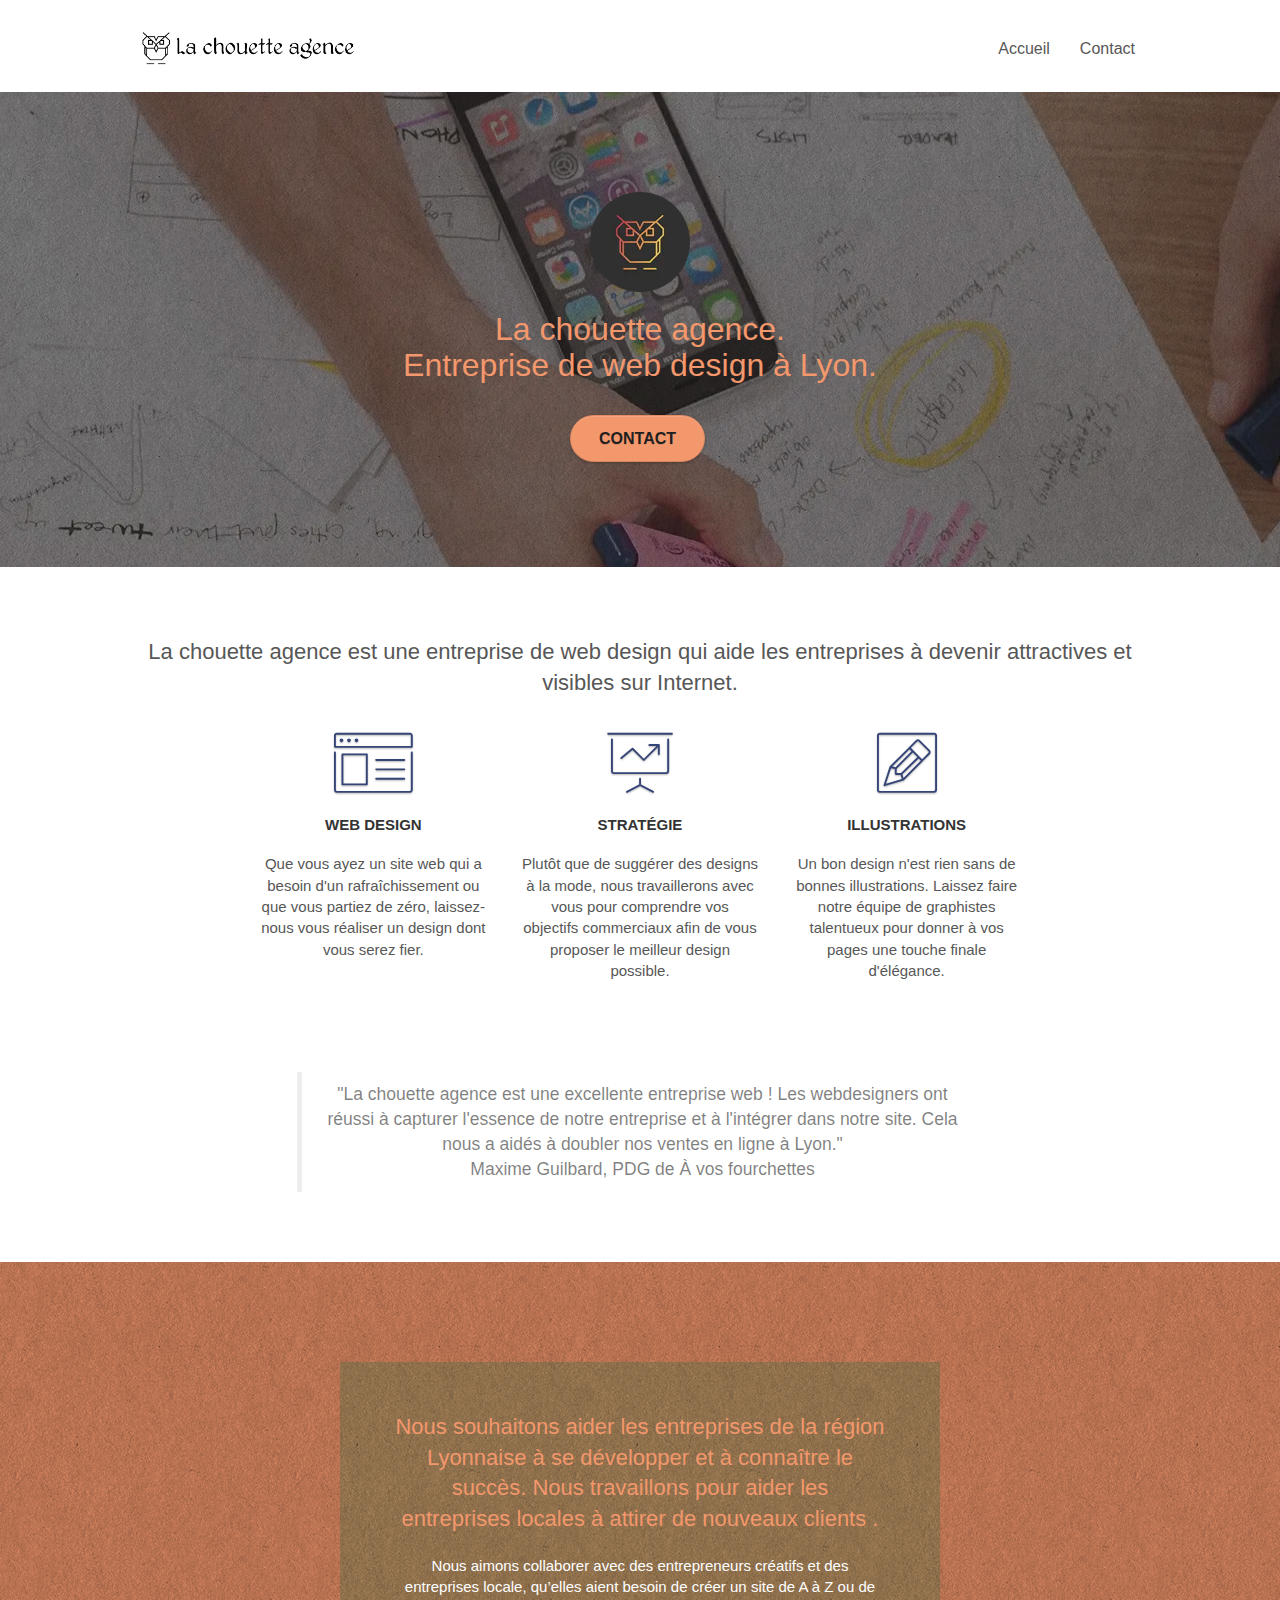
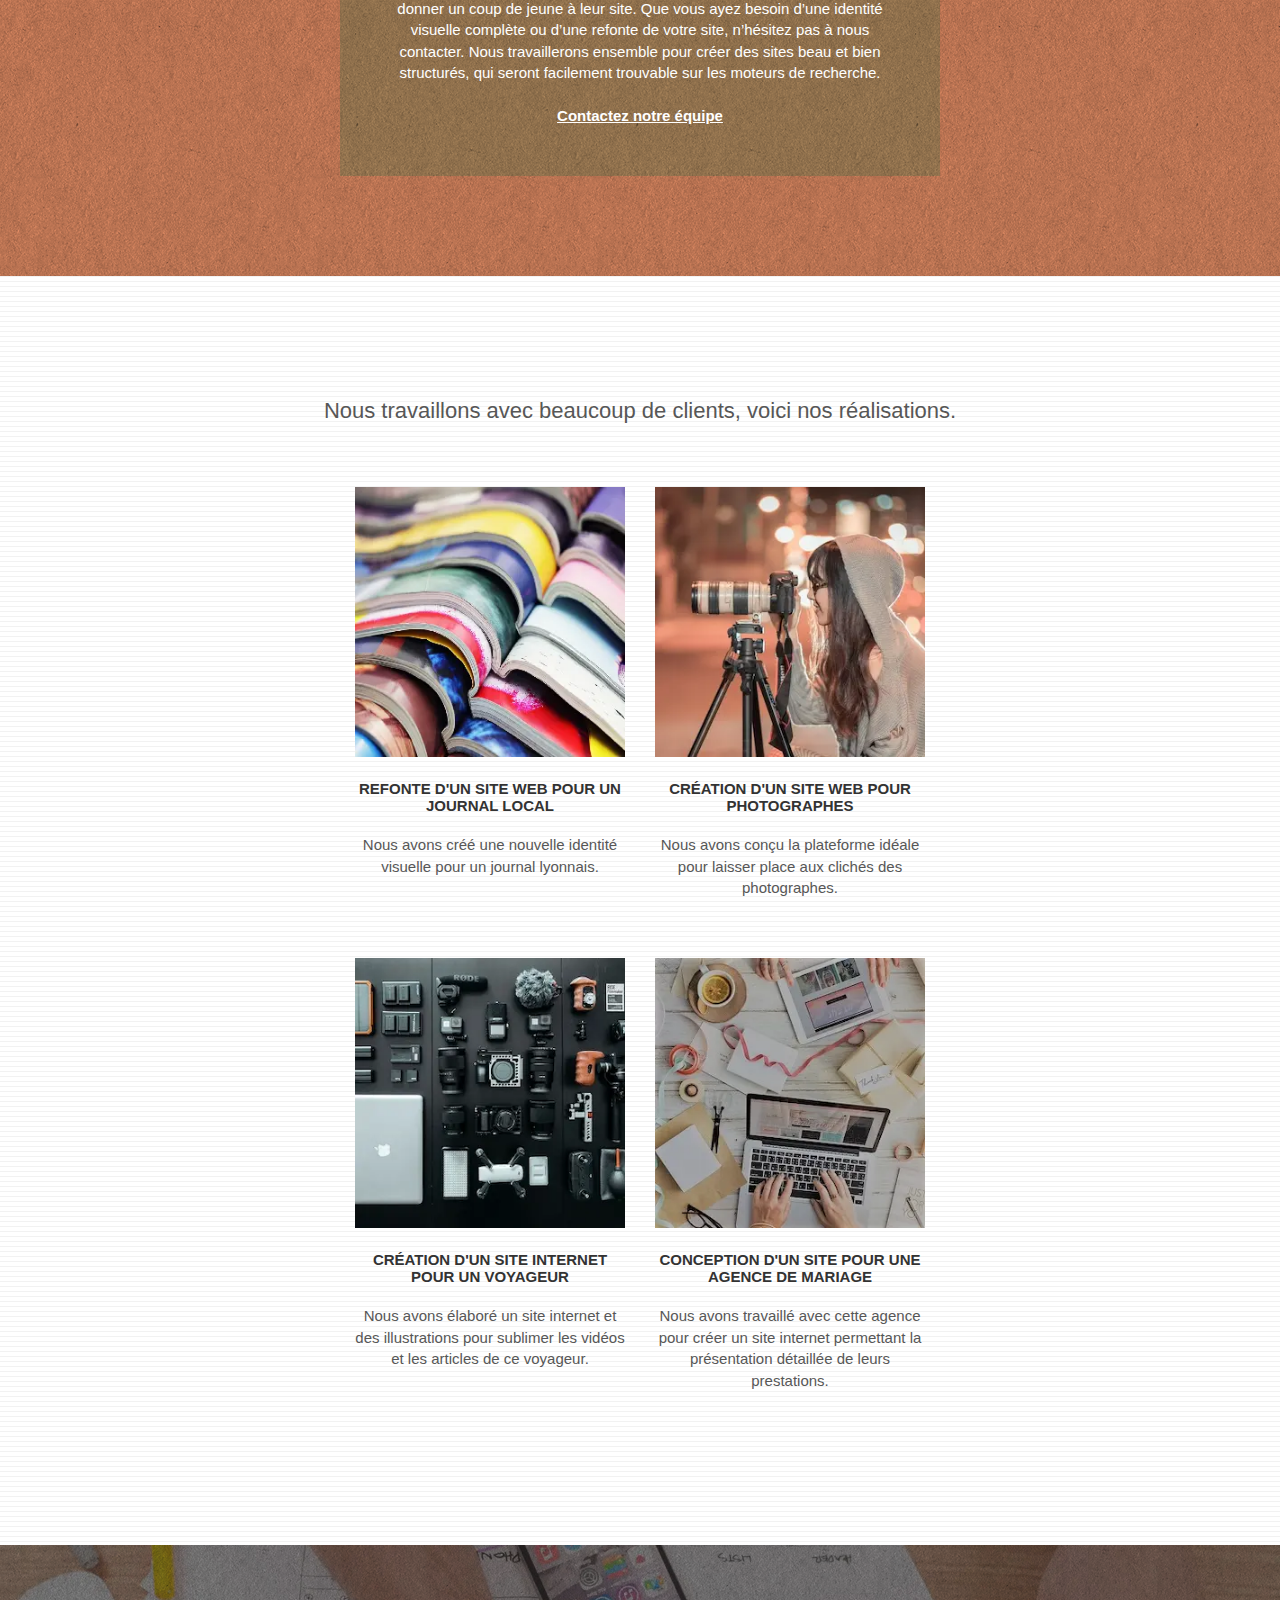
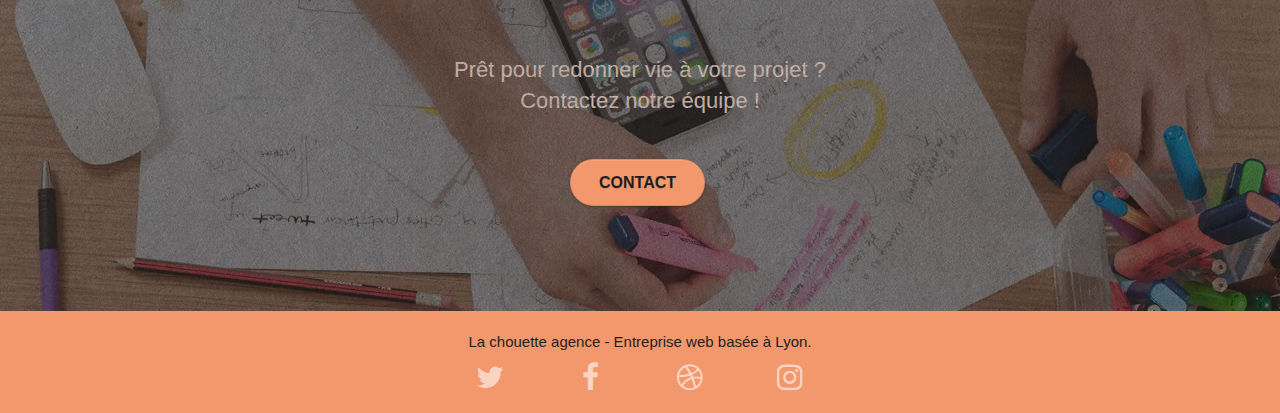
<file: index.html>
<!doctype html>
<html lang="fr">

<head>
	<meta charset="utf-8">
	<meta name="description"
		content="Vous souhaitez créer ou revoir le design de votre site web ? Notre entreprise de webdesign basée à Lyon est faite pour vous !">
	<meta name="viewport" content="width=device-width, initial-scale=1.0, viewport-fit=cover">
	<meta name="robots" content="index, follow">
	<link rel="shortcut icon" type="image/png" href="favicon.jpg">

	<link rel="stylesheet" type="text/css" href="./css/bootstrap.css">
	<link rel="stylesheet" type="text/css" href="style.css">
	<link rel="stylesheet" type="text/css" href="./css/font-awesome.css">
	<link rel="stylesheet" type="text/css" href="./css/et-line.css">


	<script src="./js/jquery-2.1.0.js"></script>
	<script src="./js/bootstrap.js"></script>
	<script src="./js/blocs.js"></script>
	<script src="./js/jquery.touchSwipe.js" defer></script>
	<script src="./js/gmaps.js"></script>

	<title>Entreprise de web design à Lyon | La Chouette Agence</title>
	<!-- Changement du titre -->


	<!-- Analytics -->

	<!-- Analytics END -->

</head>

<body>
	<!-- Principal conteneur -->
	<div class="page-container">

		<!-- bloc-0 -->
		<div class="bloc bgc-white l-bloc " id="bloc-0">
			<div class="container bloc-sm">

				<nav class="navbar row">
					<div class="navbar-header">
						<!--Suppression keywords stuffing-->
						<a class="navbar-brand" href="index.html"><img src="img/la-chouette-agence.webp"
								alt="Logo de la chouette agence avec texte" height="40" /></a>
						<!--Suppression keywords stuffing-->
						<button id="nav-toggle" type="button" class="ui-navbar-toggle navbar-toggle"
							data-toggle="collapse" data-target=".navbar-1">
							<span class="sr-only">Toggle navigation</span><span class="icon-bar"></span><span
								class="icon-bar"></span><span class="icon-bar"></span>
						</button>
					</div>
					<div class="collapse navbar-collapse navbar-1 special-dropdown-nav">
						<ul class="site-navigation nav navbar-nav">
							<li>
								<a href="index.html">Accueil</a>
							</li>
							<li>
							</li>
							<li>
								<a href="La-Chouette-Agence-Contact.html">Contact</a>
								<!--remplacement libellé lien-->
							</li>
						</ul>
					</div>
				</nav>
			</div>
		</div>
		<!-- bloc-0 END -->

		<!-- bloc-1-presentation -->
		<div class="bloc bgc-dark-slate-blue bg-banniere d-bloc bg-t-edge bloc-bg-texture texture-paper b-parallax"
			id="bloc-1-hero">
			<div class="container bloc-lg">
				<div class="row tight-width-whitespace">
					<div class="col-sm-12">
						<img src="img/logo.webp" class="center-block image-resize-mode" width="100"
							alt="Logo de la chouette agence" />
						<h1 class="text-center hero-bloc-text tc-white ">
							La chouette agence. <br>
							Entreprise de web design à Lyon.
						</h1>
						<div class="text-center">
							<a href="La-Chouette-Agence-Contact.html"
								class="btn btn-lg btn-clean btn-rd cta-hero btn-atomic-tangerine"
								id="cta-hero">Contact</a>
						</div>
					</div>
				</div>
			</div>
		</div>
		<!-- bloc-1-presentation END -->

		<!-- bloc-2-services -->
		<div class="bloc bgc-white l-bloc" id="bloc-2-services">
			<div class="container bloc-md">
				<div class="row">
					<div class="col-sm-12 text-center">
						<h2>La chouette agence est une entreprise de web design qui aide les entreprises à devenir
							attractives et visibles sur Internet.</h2>
						<!--remplacement img par texte + organisation structurelle -->
					</div>
				</div>
				<div class="row voffset-lg med-width-whitespace">
					<div class="col-sm-4">
						<div class="text-center">
							<span class="et-icon-browser sm-shadow icon-dark-slate-blue icons icon-lg"></span>
						</div>
						<h3 class="mg-md text-center">
							Web design
						</h3>
						<p class="text-center text-desc">
							Que vous ayez un site web qui a besoin d'un rafraîchissement ou que vous partiez de zéro,
							laissez-nous vous réaliser un design dont vous serez fier.
						</p>
					</div>
					<div class="col-sm-4">
						<div class="text-center">
							<span class="et-icon-presentation sm-shadow icon-dark-slate-blue icons icon-lg"></span>
						</div>
						<h3 class="mg-md text-center">
							Stratégie
						</h3>
						<p class="text-center text-desc">
							Plutôt que de suggérer des designs à la mode, nous travaillerons avec vous pour comprendre
							vos objectifs commerciaux afin de vous proposer le meilleur design possible.<br>
						</p>
					</div>
					<div class="col-sm-4">
						<div class="text-center">
							<span class="et-icon-edit sm-shadow icon-dark-slate-blue icons icon-lg"></span>
						</div>
						<h3 class="mg-md text-center">
							Illustrations
						</h3>
						<p class="text-center text-desc">
							Un bon design n'est rien sans de bonnes illustrations. Laissez faire notre équipe de
							graphistes talentueux pour donner à vos pages une touche finale d'élégance.
						</p>
					</div>
				</div>
				<div class="row voffset-lg voffset">
					<blockquote class="col-xs-12 col-md-8 col-md-offset-2 text-center">
						"La chouette agence est une excellente entreprise web ! Les webdesigners ont réussi à capturer
						l'essence de notre entreprise et à l'intégrer dans notre site. Cela nous a aidés à doubler nos
						ventes en ligne à Lyon." <br />
						Maxime Guilbard, PDG de À vos fourchettes
						<!--remplacement img par texte en citation-->
					</blockquote>
				</div>
			</div>
		</div>
		<!-- bloc-2-services END -->

		<!-- bloc-3-what-i-do -->
		<div class="bloc tc-white bgc-atomic-tangerine bg-presentation d-bloc bloc-bg-texture texture-paper b-parallax"
			id="bloc-3-what-i-do">
			<div class="container bloc-lg">
				<div class="row tight-width-whitespace black-background">
					<div class="col-sm-12">
						<h2 class="mg-md text-center tc-white">
							Nous souhaitons aider les entreprises de la région Lyonnaise à se développer et à connaître
							le succès. Nous travaillons pour aider les entreprises locales à attirer de nouveaux clients
							.<br>
						</h2>
						<p class="text-center white text-desc">
							Nous aimons collaborer avec des entrepreneurs créatifs et des entreprises locale, qu’elles
							aient besoin de créer un site de A à Z ou de donner un coup de jeune à leur site. Que vous
							ayez besoin d’une identité visuelle complète ou d’une refonte de votre site, n’hésitez pas à
							nous contacter. Nous travaillerons ensemble pour créer des sites beau et bien structurés,
							qui seront facilement trouvable sur les moteurs de recherche. <br><br><a
								class="ltc-white bold-link" href="La-Chouette-Agence-Contact.html">Contactez notre
								équipe</a><br>
						</p>
					</div>
				</div>
			</div>
		</div>
		<!-- bloc-3-what-i-do END -->

		<!-- bloc-4-portfolio -->
		<div class="bloc bgc-white bg-lines-h2-bg bg-repeat l-bloc" id="bloc-4-portfolio">
			<div class="container bloc-lg">
				<div class="row">
					<div class="col-sm-12 text-center">
						<h2>Nous travaillons avec beaucoup de clients, voici nos réalisations.</h2>
						<!--remplacement img par texte + organisation structurelle -->
					</div>
				</div>
				<div class="row tight-width-whitespace portfolio-row">
					<div class="col-sm-6">
						<a href="#" class="portfolio-div" data-lightbox="img/1.webp" data-gallery-id="gallery-1"
							data-caption="Refonte d'un site web pour un journal local" data-frame="snapshot-lb"><img
								src="img/1.webp" alt="Pile de livres colorés ouverts"
								class="img-responsive portfolio-thumb" /></a>
						<h3 class="mg-md text-center">
							Refonte d'un site web pour un journal local
						</h3>
						<p class="text-center text-desc">
							Nous avons créé une nouvelle identité visuelle pour un journal lyonnais.
						</p>
					</div>
					<div class="col-sm-6">
						<a href="#" class="portfolio-div" data-lightbox="img/2.webp" data-gallery-id="gallery-1"
							data-caption="Création d'un site web pour photographes" data-frame="snapshot-lb"><img
								src="img/2.webp" class="img-responsive portfolio-thumb"
								alt="Jeune femme de profil prenant une photo" /></a>
						<h3 class="mg-md text-center">
							Création d'un site web pour photographes
						</h3>
						<p class="text-center text-desc">
							Nous avons conçu la plateforme idéale pour laisser place aux clichés des photographes.
						</p>
					</div>
				</div>
				<div class="row tight-width-whitespace portfolio-row">
					<div class="col-sm-6">
						<a href="#" class="portfolio-div" data-lightbox="img/3.webp" data-gallery-id="gallery-1"
							data-caption="Création d'un site internet pour un voyageur" data-frame="snapshot-lb"><img
								src="img/3.webp" class="img-responsive portfolio-thumb"
								alt="Matériels de photographie explosés" /></a>
						<h3 class="mg-md text-center">
							Création d'un site internet pour un voyageur
						</h3>
						<p class="text-center text-desc">
							Nous avons élaboré un site internet et des illustrations pour sublimer les vidéos et les
							articles de ce voyageur.
						</p>
					</div>
					<div class="col-sm-6">
						<a href="#" class="portfolio-div" data-lightbox="img/4.webp" data-gallery-id="gallery-1"
							data-caption="Conception d'un site pour une agence de mariage" data-frame="snapshot-lb"><img
								src="img/4.webp" class="img-responsive portfolio-thumb"
								alt="Bureau avec pleins de fournitures, des mains utilisant sur un clavier d'ordinateur" /></a>
						<h3 class="mg-md text-center">
							Conception d'un site pour une agence de mariage
						</h3>
						<p class="text-center text-desc">
							Nous avons travaillé avec cette agence pour créer un site internet permettant la
							présentation détaillée de leurs prestations.
						</p>
					</div>
				</div>
			</div>
		</div>
		<!-- bloc-4-portfolio END -->

		<!-- bloc-5-cta -->
		<div class="bloc bgc-dark-slate-blue bg-banniere d-bloc bloc-bg-texture texture-paper" id="bloc-5-cta">
			<div class="container bloc-lg">
				<div class="row">
					<h2 class="mg-md text-center orange">
						Prêt pour redonner vie à votre projet ?<br>Contactez notre équipe !
					</h2>
					<div class="col-sm-12 text-center">
						<a href="La-Chouette-Agence-Contact.html"
							class="btn btn-atomic-tangerine btn-clean btn-rd btn-lg cta-hero">Contact</a>
					</div>
				</div>
			</div>
		</div>
		<!-- bloc-5-cta END -->

		<!-- Footer - bloc-8 -->
		<div class="bloc bgc-atomic-tangerine d-bloc" id="bloc-8">
			<div class="container bloc-sm">
				<div class="row">
					<div class="col-sm-12">
						<p class="text-center black text-desc">
							La chouette agence - Entreprise web basée à Lyon.<br>
						</p>
						<div class="row row-no-gutters social">
							<div class="col-sm-3">
								<div class="text-center">
									<a class="social" href="index.html" aria-label="twitter"><span
											class="fa fa-twitter icon-md"></span></a>
								</div>
							</div>
							<div class="col-sm-3">
								<div class="text-center">
									<a class="social" href="index.html" aria-label="facebook"><span
											class="fa fa-facebook icon-md"></span></a>
								</div>
							</div>
							<div class="col-sm-3">
								<div class="text-center">
									<a class="social" href="index.html" aria-label="dribbble"><span
											class="fa fa-dribbble icon-md"></span></a>
								</div>
							</div>
							<div class="col-sm-3">
								<div class="text-center">
									<a class="social" href="index.html" aria-label="instagram"><span
											class="fa fa-instagram icon-md"></span></a>
								</div>
							</div>
							<!-- Suppression link stuffing -->
						</div>
					</div>
				</div>
			</div>
		</div>
		<!-- Footer - bloc-8 END -->

	</div>
	<!-- Principal conteneur END -->


</body>

</html>
</file>
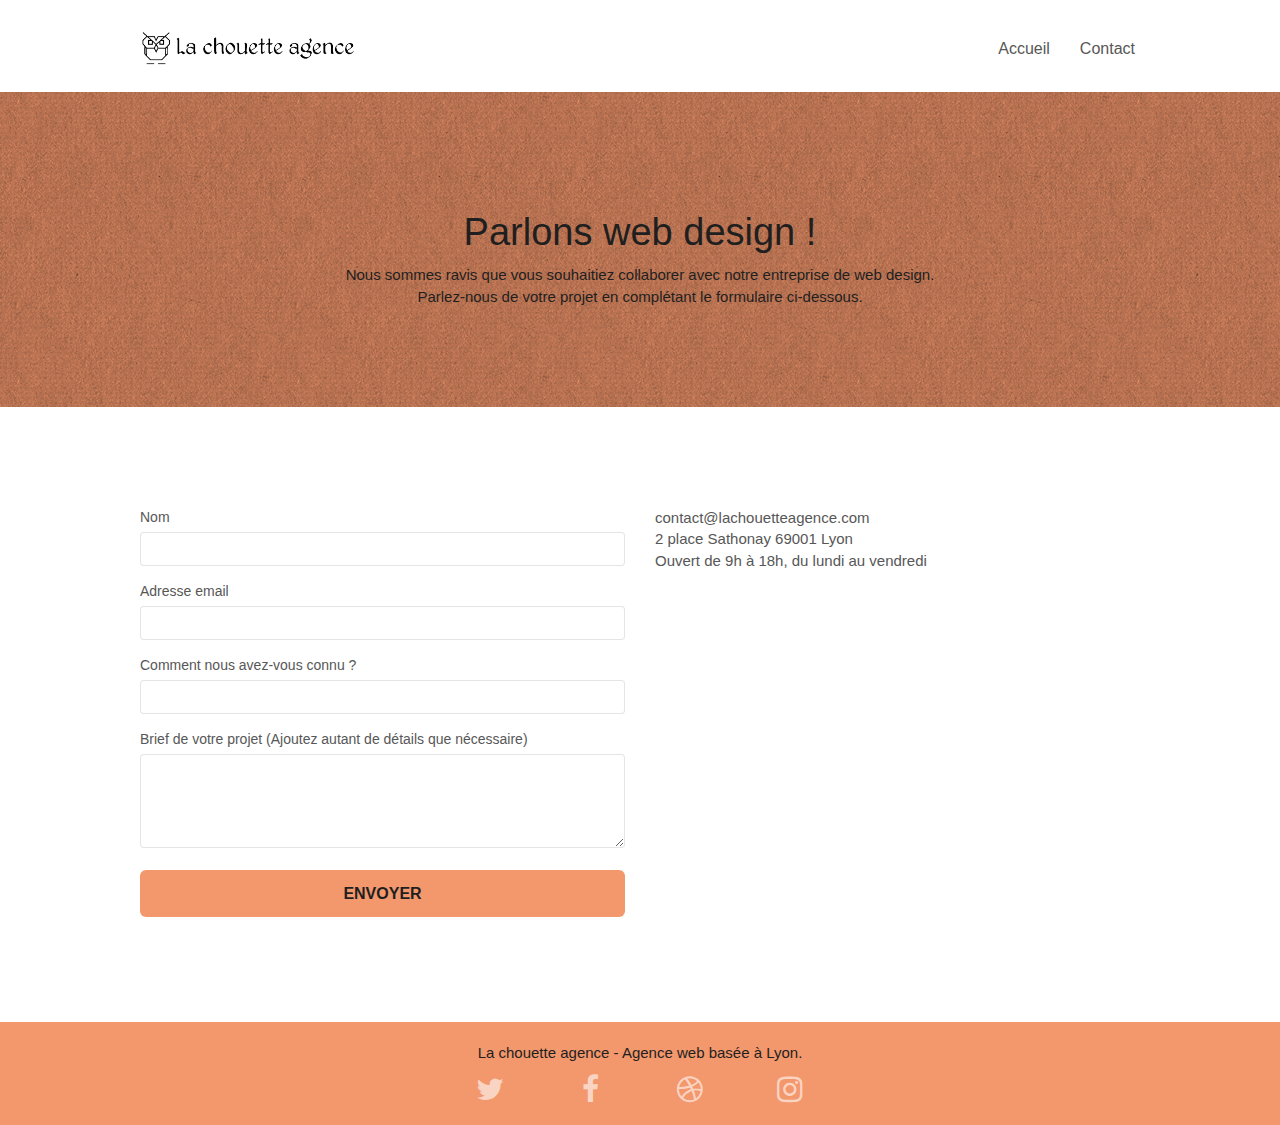
<file: La-Chouette-Agence-Contact.html>
<!doctype html>
<html lang="fr">

<head>
	<meta charset="utf-8">
	<meta name="description"
		content="Vous souhaitez créer ou revoir le design de votre site web ? Notre entreprise de webdesign basée à Lyon est faite pour vous !">
	<meta name="viewport" content="width=device-width, initial-scale=1.0, viewport-fit=cover">
	<meta name="robots" content="index, follow">
	<link rel="shortcut icon" type="image/png" href="favicon.jpg">

	<link rel="stylesheet" type="text/css" href="./css/bootstrap.css">
	<link rel="stylesheet" type="text/css" href="style.css">
	<link rel="stylesheet" type="text/css" href="./css/font-awesome.css">
	<link rel="stylesheet" type="text/css" href="./css/et-line.css">


	<script src="./js/jquery-2.1.0.js"></script>
	<script src="./js/bootstrap.js"></script>
	<script src="./js/blocs.js"></script>
	<script src="./js/jqBootstrapValidation.js"></script>
	<script src="./js/formHandler.js"></script>
	<title>Contactez nous | La Chouette Agence</title>
	<!-- Changement du titre -->


	<!-- Analytics -->

	<!-- Analytics END -->

</head>

<body>
	<!-- Principal conteneur -->
	<div class="page-container">

		<!-- bloc-0 -->
		<div class="bloc bgc-white l-bloc " id="bloc-0">
			<div class="container bloc-sm">
				<nav class="navbar row">
					<div class="navbar-header">
						<a class="navbar-brand" href="index.html"><img src="img/la-chouette-agence.webp"
								alt="Logo de la chouette agence avec texte" height="40" /></a>
						<button id="nav-toggle" type="button" class="ui-navbar-toggle navbar-toggle"
							data-toggle="collapse" data-target=".navbar-1">
							<span class="sr-only">Toggle navigation</span><span class="icon-bar"></span><span
								class="icon-bar"></span><span class="icon-bar"></span>
						</button>
					</div>
					<div class="collapse navbar-collapse navbar-1 special-dropdown-nav">
						<ul class="site-navigation nav navbar-nav">
							<li>
								<a href="index.html">Accueil</a>
							</li>
							<li>
							</li>
							<li>
								<a href="La-Chouette-Agence-Contact.html">Contact</a>
							</li>
						</ul>
					</div>
				</nav>
			</div>
		</div>
		<!-- bloc-0 END -->

		<!-- bloc-6 -->
		<div class="bloc bg-dots-bg bg-repeat bgc-atomic-tangerine d-bloc bloc-bg-texture texture-paper" id="bloc-6">
			<div class="container bloc-lg">
				<div class="row">
					<div class="col-sm-12">
						<h1 class="text-center hero-bloc-text black">
							Parlons web design !
						</h1>
						<p class="text-center mg-lg black tight-width-whitespace text-desc">
							Nous sommes ravis que vous souhaitiez collaborer avec notre entreprise de web design.<br>
							Parlez-nous de votre projet en complétant le formulaire ci-dessous.
						</p>
					</div>
				</div>
			</div>
		</div>
		<!-- bloc-6 END -->

		<!-- bloc-7 -->
		<div class="bloc bgc-white l-bloc" id="bloc-7">
			<div class="container bloc-lg">
				<div class="row">
					<div class="col-sm-6">
						<form id="form_1">
							<div class="form-group">
								<label for="name">
									Nom
								</label>
								<input id="name" class="form-control" required />
							</div>
							<div class="form-group">
								<label for="email">
									Adresse email
								</label>
								<input id="email" class="form-control" type="email" required />
							</div>
							<div class="form-group">
								<label for="input_504">
									Comment nous avez-vous connu ?
								</label>
								<input class="form-control" type="email" required id="input_504" />
							</div>
							<div class="form-group">
								<label for="message">
									Brief de votre projet (Ajoutez autant de détails que nécessaire)<br>
								</label><textarea id="message" class="form-control" rows="4" cols="50"
									required></textarea>
							</div>
							<button class="bloc-button btn btn-lg btn-block cta-hero btn-atomic-tangerine"
								type="submit">
								Envoyer
							</button>
						</form>
					</div>
					<div class="col-sm-6">
						<p class="text-desc">
							contact@lachouetteagence.com<br>2 place Sathonay 69001 Lyon<br>Ouvert de 9h à 18h, du lundi
							au vendredi<br>
						</p>
					</div>
				</div>
			</div>
		</div>
		<!-- bloc-7 END -->

		<!-- ScrollToTop Button -->
		<a class="bloc-button btn btn-d scrollToTop" onclick="scrollToTarget('1')"><span
				class="fa fa-chevron-up"></span></a>
		<!-- ScrollToTop Button END-->


		<!-- Footer - bloc-8 -->
		<div class="bloc bgc-atomic-tangerine d-bloc" id="bloc-8">
			<div class="container bloc-sm">
				<div class="row">
					<div class="col-sm-12">
						<p class="text-center black text-desc">
							La chouette agence - Agence web basée à Lyon.<br>
						</p>
						<div class="row row-no-gutters social">
							<div class="col-sm-3">
								<div class="text-center">
									<a class="social" href="index.html" aria-label="twitter"><span
											class="fa fa-twitter icon-md"></span></a>
								</div>
							</div>
							<div class="col-sm-3">
								<div class="text-center">
									<a class="social" href="index.html" aria-label="facebook"><span
											class="fa fa-facebook icon-md"></span></a>
								</div>
							</div>
							<div class="col-sm-3">
								<div class="text-center">
									<a class="social" href="index.html" aria-label="dribbble"><span
											class="fa fa-dribbble icon-md"></span></a>
								</div>
							</div>
							<div class="col-sm-3">
								<div class="text-center">
									<a class="social" href="index.html" aria-label="instagram"><span
											class="fa fa-instagram icon-md"></span></a>
								</div>
							</div>
						</div>
					</div>
				</div>
			</div>
		</div>
		<!-- Footer - bloc-8 END -->

	</div>
	<!-- Principal conteneur END -->


</body>

</html>
</file>
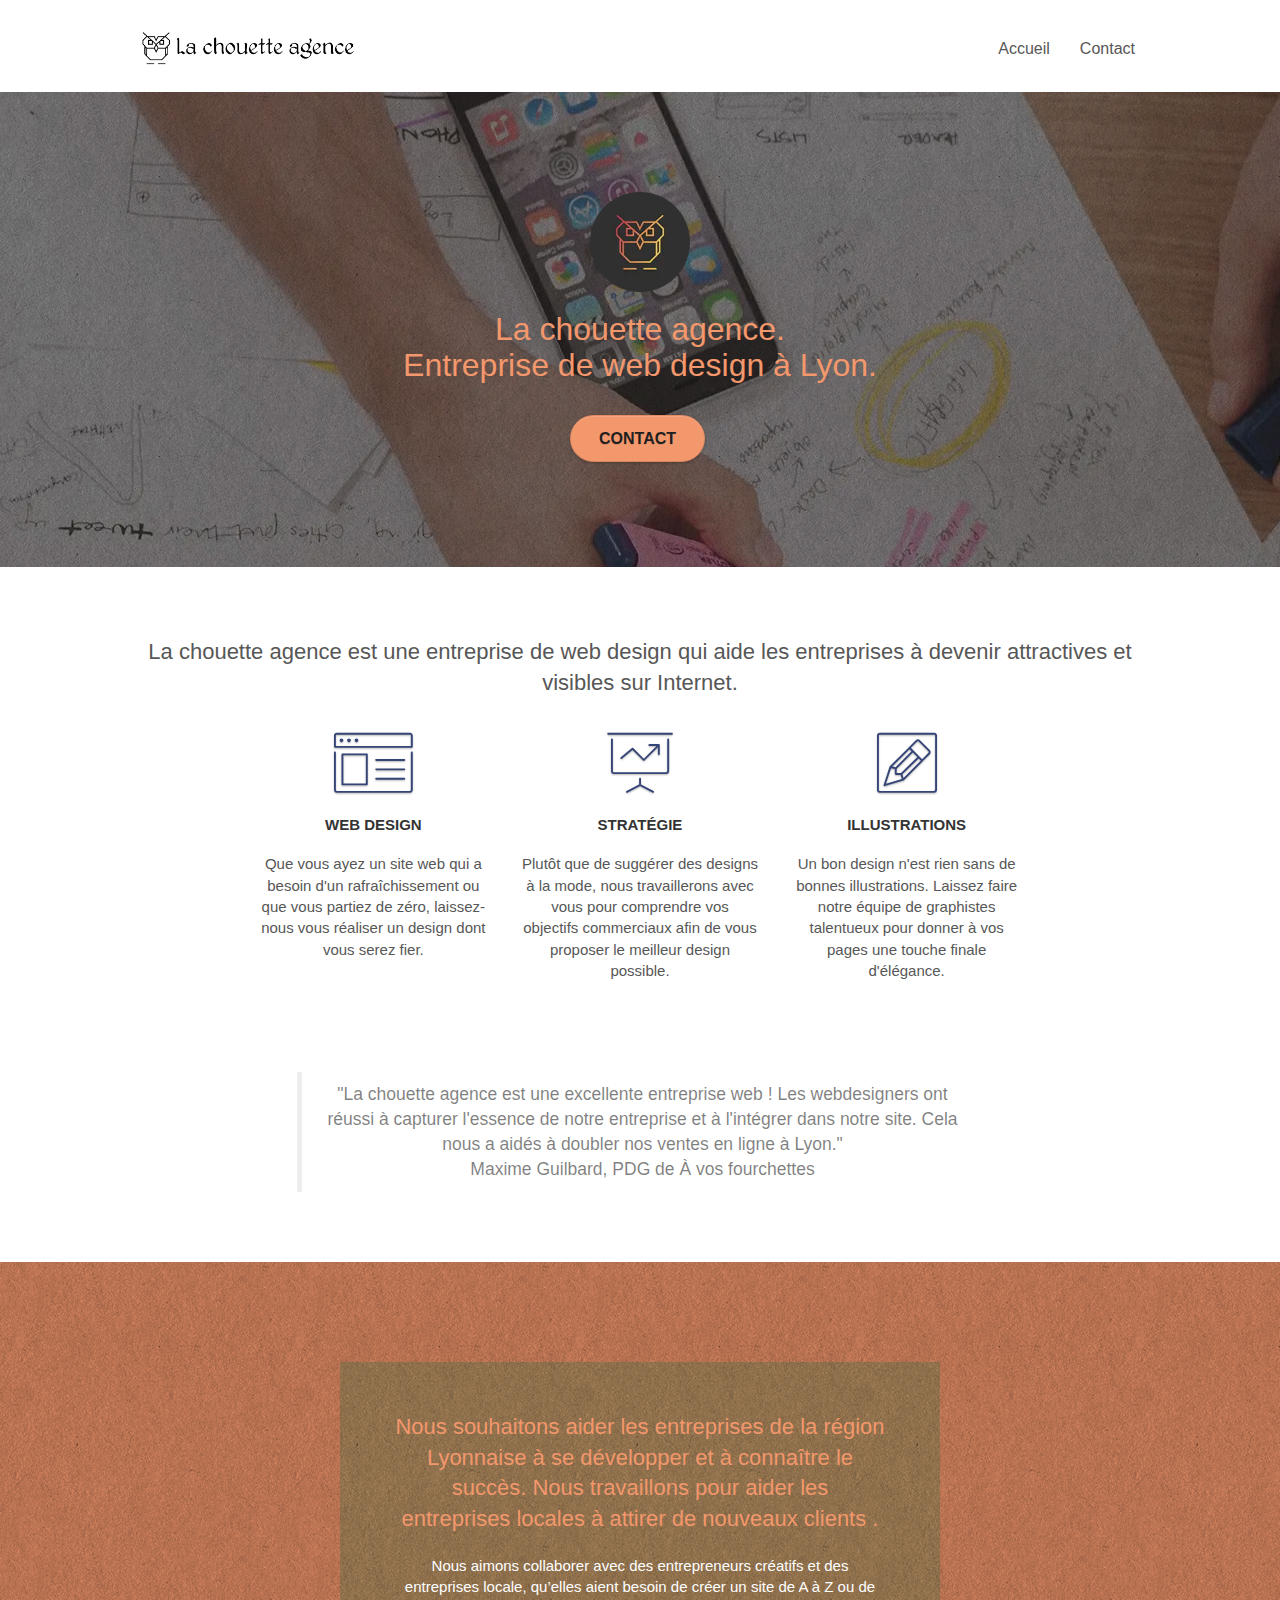
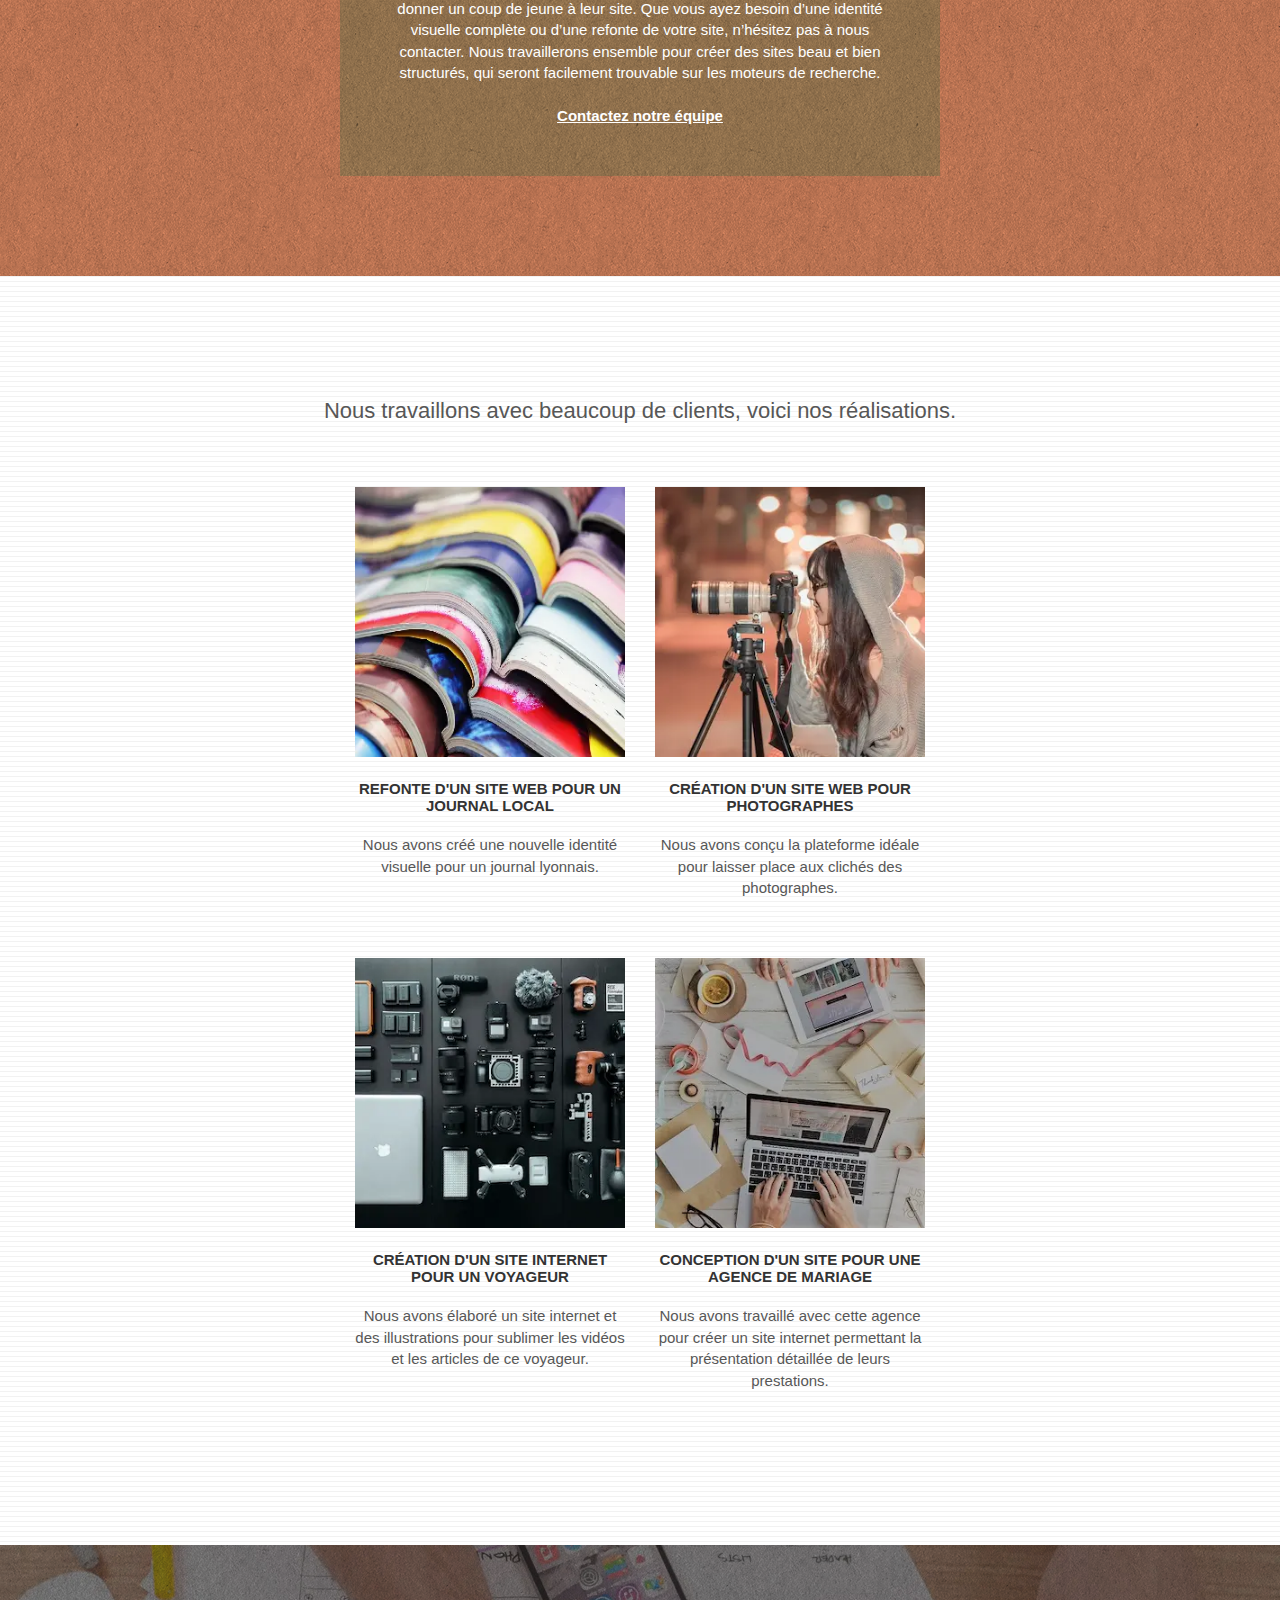
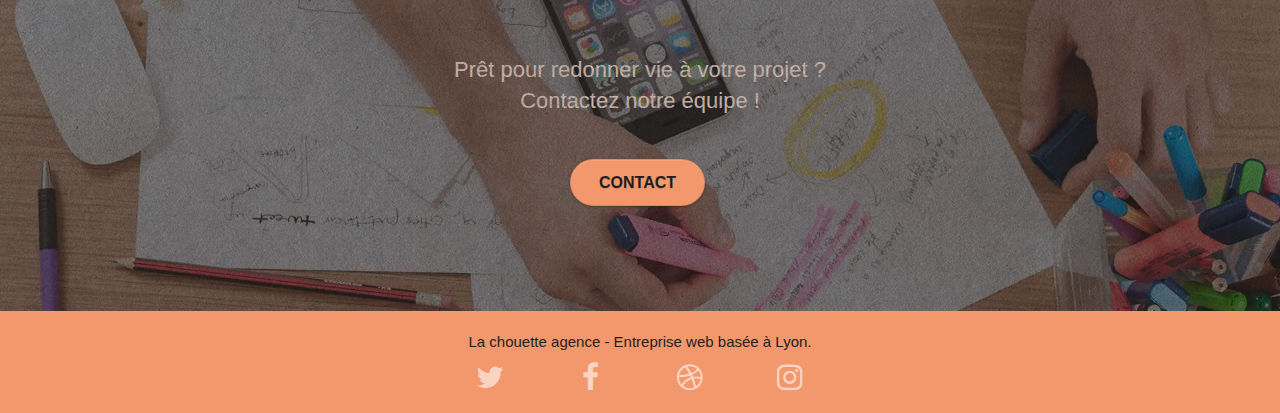
<file: La-Chouette-Agence.html>
<!doctype html>
<html lang="fr">
<head>
    <meta charset="utf-8">
    <meta name="description" content="Vous souhaitez créer ou revoir le design de votre site web ? Notre entreprise de webdesign basée à Lyon est faite pour vous !">
    <meta name="viewport" content="width=device-width, initial-scale=1.0, viewport-fit=cover">
	<meta name="robots" content="index, follow">
    <link rel="shortcut icon" type="image/png" href="favicon.jpg">
    
	<link rel="stylesheet" type="text/css" href="./css/bootstrap.css">
	<link rel="stylesheet" type="text/css" href="style.css">
	<link rel="stylesheet" type="text/css" href="./css/font-awesome.css">
	<link rel="stylesheet" type="text/css" href="./css/et-line.css">
	
    
	<script src="./js/jquery-2.1.0.js"></script>
	<script src="./js/bootstrap.js"></script>
	<script src="./js/blocs.js"></script>
	<script src="./js/jquery.touchSwipe.js" defer></script>
	<script src="./js/gmaps.js"></script>

    <title>Entreprise de web design à Lyon | La Chouette Agence</title>
	<!-- Changement du titre -->

    
<!-- Analytics -->
 
<!-- Analytics END -->
    
</head>
<body>
<!-- Principal conteneur -->
<div class="page-container">
    
<!-- bloc-0 -->
<div class="bloc bgc-white l-bloc " id="bloc-0">
	<div class="container bloc-sm">

		<nav class="navbar row">
			<div class="navbar-header">
				<!--Suppression keywords stuffing-->
				<a class="navbar-brand" href="La-Chouette-Agence.html"><img src="img/la-chouette-agence.webp" alt="Logo de la chouette agence avec texte" height="40" /></a>
				<!--Suppression keywords stuffing-->
				<button id="nav-toggle" type="button" class="ui-navbar-toggle navbar-toggle" data-toggle="collapse" data-target=".navbar-1">
					<span class="sr-only">Toggle navigation</span><span class="icon-bar"></span><span class="icon-bar"></span><span class="icon-bar"></span>
				</button>
			</div>
			<div class="collapse navbar-collapse navbar-1 special-dropdown-nav">
				<ul class="site-navigation nav navbar-nav">
					<li>
						<a href="La-Chouette-Agence.html">Accueil</a>
					</li>
					<li>
					</li>
					<li>
						<a href="La-Chouette-Agence-Contact.html">Contact</a> <!--remplacement libellé lien-->
					</li>
				</ul>
			</div>
		</nav>
	</div>
</div>
<!-- bloc-0 END -->

<!-- bloc-1-presentation -->
<div class="bloc bgc-dark-slate-blue bg-banniere d-bloc bg-t-edge bloc-bg-texture texture-paper b-parallax" id="bloc-1-hero">
	<div class="container bloc-lg">
		<div class="row tight-width-whitespace">
			<div class="col-sm-12">
				<img src="img/logo.webp" class="center-block image-resize-mode" width="100" alt="Logo de la chouette agence" />
				<h1 class="text-center hero-bloc-text tc-white ">
					La chouette agence. <br>
					Entreprise de web design à Lyon.
				</h1>
				<div class="text-center">
					<a href="La-Chouette-Agence-Contact.html" class="btn btn-lg btn-clean btn-rd cta-hero btn-atomic-tangerine" id="cta-hero">Contact</a> 
				</div>
			</div>
		</div>
	</div>
</div>
<!-- bloc-1-presentation END -->

<!-- bloc-2-services -->
<div class="bloc bgc-white l-bloc" id="bloc-2-services">
	<div class="container bloc-md">
		<div class="row">
			<div class="col-sm-12 text-center">
				<h2>La chouette agence est une entreprise de web design qui aide les entreprises à devenir attractives et visibles sur Internet.</h2> <!--remplacement img par texte + organisation structurelle -->
			</div>
		</div>
		<div class="row voffset-lg med-width-whitespace">
			<div class="col-sm-4">
				<div class="text-center">
					<span class="et-icon-browser sm-shadow icon-dark-slate-blue icons icon-lg"></span>
				</div>
				<h3 class="mg-md text-center">
					Web design
				</h3>
				<p class="text-center text-desc">
					Que vous ayez un site web qui a besoin d'un rafraîchissement ou que vous partiez de zéro, laissez-nous vous réaliser un design dont vous serez fier.
				</p>
			</div>
			<div class="col-sm-4">
				<div class="text-center">
					<span class="et-icon-presentation sm-shadow icon-dark-slate-blue icons icon-lg"></span>
				</div>
				<h3 class="mg-md text-center">
					Stratégie
				</h3>
				<p class="text-center text-desc">
					Plutôt que de suggérer des designs à la mode, nous travaillerons avec vous pour comprendre vos objectifs commerciaux afin de vous proposer le meilleur design possible.<br>
				</p>
			</div>
			<div class="col-sm-4">
				<div class="text-center">
					<span class="et-icon-edit sm-shadow icon-dark-slate-blue icons icon-lg"></span>
				</div>
				<h3 class="mg-md text-center">
					Illustrations
				</h3>
				<p class="text-center text-desc">
					Un bon design n'est rien sans de bonnes illustrations. Laissez faire notre équipe de graphistes talentueux pour donner à vos pages une touche finale d'élégance.
				</p>
			</div>
		</div>
		<div class="row voffset-lg voffset">
			<blockquote class="col-xs-12 col-md-8 col-md-offset-2 text-center">
				"La chouette agence est une excellente entreprise web ! Les webdesigners ont réussi à capturer l'essence de notre entreprise et à l'intégrer dans notre site. Cela nous a aidés à doubler nos ventes en ligne à Lyon." <br />
				Maxime Guilbard, PDG de À vos fourchettes
				<!--remplacement img par texte en citation-->
			</blockquote>
		</div>
	</div>
</div>
<!-- bloc-2-services END -->

<!-- bloc-3-what-i-do -->
<div class="bloc tc-white bgc-atomic-tangerine bg-presentation d-bloc bloc-bg-texture texture-paper b-parallax" id="bloc-3-what-i-do">
	<div class="container bloc-lg">
		<div class="row tight-width-whitespace black-background">
			<div class="col-sm-12">
				<h2 class="mg-md text-center tc-white">
					Nous souhaitons aider les entreprises de la région Lyonnaise à se développer et à connaître le succès. Nous travaillons pour aider les entreprises locales à attirer de nouveaux clients .<br>
				</h2>
				<p class="text-center white text-desc">
					Nous aimons collaborer avec des entrepreneurs créatifs et des entreprises locale, qu’elles aient besoin de créer un site de A à Z ou de donner un coup de jeune à leur site. Que vous ayez besoin d’une identité visuelle complète ou d’une refonte de votre site, n’hésitez pas à nous contacter. Nous travaillerons ensemble pour créer des sites beau et bien structurés, qui seront facilement trouvable sur les moteurs de recherche. <br><br><a class="ltc-white bold-link" href="La-Chouette-Agence-Contact.html">Contactez notre équipe</a><br>
				</p>
			</div>
		</div>
	</div>
</div>
<!-- bloc-3-what-i-do END -->

<!-- bloc-4-portfolio -->
<div class="bloc bgc-white bg-lines-h2-bg bg-repeat l-bloc" id="bloc-4-portfolio">
	<div class="container bloc-lg">
		<div class="row">
			<div class="col-sm-12 text-center">
				<h2>Nous travaillons avec beaucoup de clients, voici nos réalisations.</h2>
				<!--remplacement img par texte + organisation structurelle -->
			</div>
		</div>
		<div class="row tight-width-whitespace portfolio-row">
			<div class="col-sm-6">
				<a href="#" class="portfolio-div" data-lightbox="img/1.webp" data-gallery-id="gallery-1" data-caption="Refonte d'un site web pour un journal local" data-frame="snapshot-lb"><img src="img/1.webp" alt="Pile de livres colorés ouverts" class="img-responsive portfolio-thumb" /></a>
				<h3 class="mg-md text-center">
					Refonte d'un site web pour un journal local
				</h3>
				<p class="text-center text-desc">
					Nous avons créé une nouvelle identité visuelle pour un journal lyonnais.
				</p>
			</div>
			<div class="col-sm-6">
				<a href="#" class="portfolio-div" data-lightbox="img/2.webp" data-gallery-id="gallery-1" data-caption="Création d'un site web pour photographes" data-frame="snapshot-lb"><img src="img/2.webp" class="img-responsive portfolio-thumb" alt="Jeune femme de profil prenant une photo" /></a>
				<h3 class="mg-md text-center">
					Création d'un site web pour photographes
				</h3>
				<p class="text-center text-desc">
					Nous avons conçu la plateforme idéale pour laisser place aux clichés des photographes.
				</p>
			</div>
		</div>
		<div class="row tight-width-whitespace portfolio-row">
			<div class="col-sm-6">
				<a href="#" class="portfolio-div" data-lightbox="img/3.webp" data-gallery-id="gallery-1" data-caption="Création d'un site internet pour un voyageur" data-frame="snapshot-lb"><img src="img/3.webp" class="img-responsive portfolio-thumb" alt="Matériels de photographie explosés"/></a>
				<h3 class="mg-md text-center">
					Création d'un site internet pour un voyageur
				</h3>
				<p class="text-center text-desc">
					Nous avons élaboré un site internet et des illustrations pour sublimer les vidéos et les articles de ce voyageur.
				</p>
			</div>
			<div class="col-sm-6">
				<a href="#" class="portfolio-div" data-lightbox="img/4.webp" data-gallery-id="gallery-1" data-caption="Conception d'un site pour une agence de mariage" data-frame="snapshot-lb"><img src="img/4.webp" class="img-responsive portfolio-thumb" alt="Bureau avec pleins de fournitures, des mains utilisant sur un clavier d'ordinateur" /></a>
				<h3 class="mg-md text-center">
					Conception d'un site pour une agence de mariage
				</h3>
				<p class="text-center text-desc">
					Nous avons travaillé avec cette agence pour créer un site internet permettant la présentation détaillée de leurs prestations.
				</p>
			</div>
		</div>
	</div>
</div>
<!-- bloc-4-portfolio END -->

<!-- bloc-5-cta -->
<div class="bloc bgc-dark-slate-blue bg-banniere d-bloc bloc-bg-texture texture-paper" id="bloc-5-cta">
	<div class="container bloc-lg">
		<div class="row">
			<h2 class="mg-md text-center orange">
				Prêt pour redonner vie à votre projet ?<br>Contactez notre équipe !
			</h2>
			<div class="col-sm-12 text-center">
				<a href="La-Chouette-Agence-Contact.html" class="btn btn-atomic-tangerine btn-clean btn-rd btn-lg cta-hero">Contact</a>
			</div>
		</div>
	</div>
</div>
<!-- bloc-5-cta END -->

<!-- Footer - bloc-8 -->
<div class="bloc bgc-atomic-tangerine d-bloc" id="bloc-8">
	<div class="container bloc-sm">
		<div class="row">
			<div class="col-sm-12">
				<p class="text-center black text-desc">
					La chouette agence - Entreprise web basée à Lyon.<br>
				</p>
				<div class="row row-no-gutters social">
					<div class="col-sm-3">
						<div class="text-center">
							<a class="social" href="La-Chouette-Agence.html" aria-label="twitter"><span class="fa fa-twitter icon-md"></span></a>
						</div>
					</div>
					<div class="col-sm-3">
						<div class="text-center">
							<a class="social" href="La-Chouette-Agence.html" aria-label="facebook"><span class="fa fa-facebook icon-md"></span></a>
						</div>
					</div>
					<div class="col-sm-3">
						<div class="text-center">
							<a class="social" href="La-Chouette-Agence.html" aria-label="dribbble"><span class="fa fa-dribbble icon-md"></span></a>
						</div>
					</div>
					<div class="col-sm-3">
						<div class="text-center">
							<a class="social" href="La-Chouette-Agence.html" aria-label="instagram"><span class="fa fa-instagram icon-md"></span></a>
						</div>
					</div>
					<!-- Suppression link stuffing -->
				</div>
			</div>
		</div>
	</div>
</div>
<!-- Footer - bloc-8 END -->

</div>
<!-- Principal conteneur END -->
    

</body>
</html>
</file>
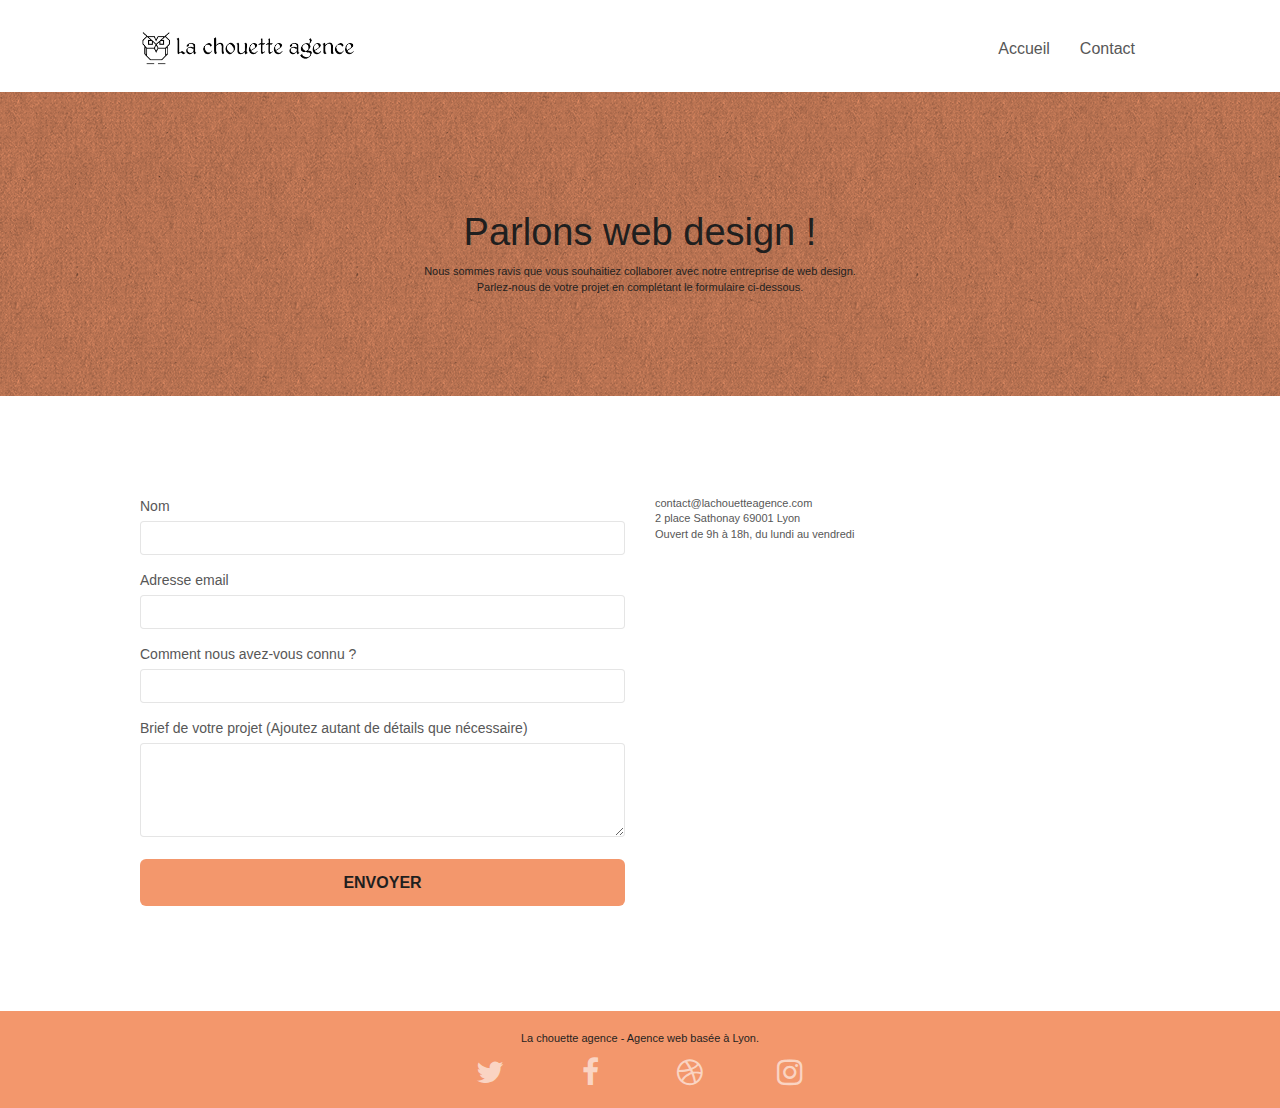
<file: page2.html>
<!doctype html>
<html lang="fr">
<head>
    <meta charset="utf-8">
    <meta name="description" content="Vous souhaitez créer ou revoir le design de votre site web ? Notre entreprise de webdesign basée à Lyon est faite pour vous !">
    <meta name="viewport" content="width=device-width, initial-scale=1.0, viewport-fit=cover">
	<meta name="robots" content="index, follow">
    <link rel="shortcut icon" type="image/png" href="favicon.jpg">
    
	<link rel="stylesheet" type="text/css" href="./css/bootstrap.css">
	<link rel="stylesheet" type="text/css" href="style.css">
	<link rel="stylesheet" type="text/css" href="./css/font-awesome.css">
	<link rel="stylesheet" type="text/css" href="./css/et-line.css">
	
    
	<script src="./js/jquery-2.1.0.js"></script>
	<script src="./js/bootstrap.js"></script>
	<script src="./js/blocs.js"></script>
	<script src="./js/jqBootstrapValidation.js"></script>
	<script src="./js/formHandler.js"></script>
    <title>La Chouette Agence | Contactez nous</title>
	<!-- Changement du titre -->

    
<!-- Analytics -->
 
<!-- Analytics END -->
    
</head>
<body>
<!-- Principal conteneur -->
<div class="page-container">
    
<!-- bloc-0 -->
<div class="bloc bgc-white l-bloc " id="bloc-0">
	<div class="container bloc-sm">
		<nav class="navbar row">
			<div class="navbar-header">
				<a class="navbar-brand" href="index.html"><img src="img/la-chouette-agence.webp" alt="Logo de la chouette agence avec texte" height="40" /></a>
				<button id="nav-toggle" type="button" class="ui-navbar-toggle navbar-toggle" data-toggle="collapse" data-target=".navbar-1">
					<span class="sr-only">Toggle navigation</span><span class="icon-bar"></span><span class="icon-bar"></span><span class="icon-bar"></span>
				</button>
			</div>
			<div class="collapse navbar-collapse navbar-1 special-dropdown-nav">
				<ul class="site-navigation nav navbar-nav">
					<li>
						<a href="index.html">Accueil</a>
					</li>
					<li>
					</li>
					<li>
						<a href="page2.html">Contact</a>
					</li>
				</ul>
			</div>
		</nav>
	</div>
</div>
<!-- bloc-0 END -->

<!-- bloc-6 -->
<div class="bloc bg-dots-bg bg-repeat bgc-atomic-tangerine d-bloc bloc-bg-texture texture-paper" id="bloc-6">
	<div class="container bloc-lg">
		<div class="row">
			<div class="col-sm-12">
				<h1 class="text-center hero-bloc-text black">
					Parlons web design !
				</h1>
				<p class="text-center mg-lg black tight-width-whitespace">
					Nous sommes ravis que vous souhaitiez collaborer avec notre entreprise de web design.<br>
					Parlez-nous de votre projet en complétant le formulaire ci-dessous.
				</p>
			</div>
		</div>
	</div>
</div>
<!-- bloc-6 END -->

<!-- bloc-7 -->
<div class="bloc bgc-white l-bloc" id="bloc-7">
	<div class="container bloc-lg">
		<div class="row">
			<div class="col-sm-6">
				<form id="form_1" novalidate success-msg="Your message has been sent." fail-msg="Sorry it seems that our mail server is not responding, Sorry for the inconvenience!">
					<div class="form-group">
						<label for="name">
							Nom
						</label>
						<input id="name" class="form-control" required />
					</div>
					<div class="form-group">
						<label for="email">
							Adresse email
						</label>
						<input id="email" class="form-control" type="email" required />
					</div>
					<div class="form-group">
						<label for="input_504">
							Comment nous avez-vous connu ?
						</label>
						<input class="form-control" type="email" required id="input_504" />
					</div>
					<div class="form-group">
						<label for="message">
							Brief de votre projet (Ajoutez autant de détails que nécessaire)<br>
						</label><textarea id="message" class="form-control" rows="4" cols="50" required></textarea>
					</div> 
					<button class="bloc-button btn btn-lg btn-block cta-hero btn-atomic-tangerine" type="submit">
						Envoyer
					</button>
				</form>
			</div>
			<div class="col-sm-6">
				<p>
					contact@lachouetteagence.com<br>2 place Sathonay 69001 Lyon<br>Ouvert de 9h à 18h, du lundi au vendredi<br>
				</p>
			</div>
		</div>
	</div>
</div>
<!-- bloc-7 END -->

<!-- ScrollToTop Button -->
<a class="bloc-button btn btn-d scrollToTop" onclick="scrollToTarget('1')"><span class="fa fa-chevron-up"></span></a>
<!-- ScrollToTop Button END-->


<!-- Footer - bloc-8 -->
<div class="bloc bgc-atomic-tangerine d-bloc" id="bloc-8">
	<div class="container bloc-sm">
		<div class="row">
			<div class="col-sm-12">
				<p class="text-center black">
					La chouette agence - Agence web basée à Lyon.<br>
				</p>
				<div class="row row-no-gutters social">
					<div class="col-sm-3">
						<div class="text-center">
							<a class="social" href="index.html" aria-label="twitter"><span class="fa fa-twitter icon-md"></span></a>
						</div>
					</div>
					<div class="col-sm-3">
						<div class="text-center">
							<a class="social" href="index.html" aria-label="facebook"><span class="fa fa-facebook icon-md"></span></a>
						</div>
					</div>
					<div class="col-sm-3">
						<div class="text-center">
							<a class="social" href="index.html" aria-label="dribbble"><span class="fa fa-dribbble icon-md"></span></a>
						</div>
					</div>
					<div class="col-sm-3">
						<div class="text-center">
							<a class="social" href="index.html" aria-label="instagram"><span class="fa fa-instagram icon-md"></span></a>
						</div>
					</div>
				</div>
			</div>
		</div>
	</div>
</div>
<!-- Footer - bloc-8 END -->

</div>
<!-- Principal conteneur END -->
    

</body>
</html>
</file>
<file: style.css>
body {
    margin: 0;
    padding: 0;
    background: #FFF;
    overflow-x: hidden;
    -webkit-font-smoothing: antialiased;
    -moz-osx-font-smoothing: grayscale;
}

a,
button {
    transition: all .3s ease-in-out;
    outline: none!important;
}

a:hover {
    text-decoration: none;
    cursor: pointer;
}

#page-loading-blocs-notifaction {
    position: fixed;
    top: 0;
    bottom: 0;
    width: 100%;
    z-index: 100000;
    background: #FFFFFF url("img/pageload-spinner.gif") no-repeat center center;
}

.bloc {
    width: 100%;
    clear: both;
    background: 50% 50% no-repeat;
    padding: 0 50px;
    -webkit-background-size: cover;
    -moz-background-size: cover;
    -o-background-size: cover;
    background-size: cover;
    position: relative;
}

.bloc .container {
    padding-left: 0;
    padding-right: 0;
}

.bloc-lg {
    padding: 100px 50px;
}

.bloc-md {
    padding: 50px;
}

.bloc-sm {
    padding: 20px 50px;
}

.bg-center,
.bg-l-edge,
.bg-r-edge,
.bg-t-edge,
.bg-b-edge,
.bg-tl-edge,
.bg-bl-edge,
.bg-tr-edge,
.bg-br-edge,
.bg-repeat {
    -webkit-background-size: auto!important;
    -moz-background-size: auto!important;
    -o-background-size: auto!important;
    background-size: auto!important;
}

.bg-repeat {
    background: repeat;
}

.bg-t-edge {
    background: top no-repeat;
}

.bloc-bg-texture::before {
    content: "";
    background-size: 2px 2px;
    position: absolute;
    top: 0;
    bottom: 0;
    left: 0;
    right: 0;
}

.texture-paper::before {
    background: url("img/texture-paper.webp");
    background-size: 280px 280px;
}

.b-parallax {
    background-attachment: fixed;
}

.d-bloc {
    color: rgba(255, 255, 255, .7);
}

.d-bloc button:hover {
    color: rgba(255, 255, 255, .9);
}

.d-bloc .icon-round,
.d-bloc .icon-square,
.d-bloc .icon-rounded,
.d-bloc .icon-semi-rounded-a,
.d-bloc .icon-semi-rounded-b {
    border-color: rgba(255, 255, 255, .9);
}

.d-bloc .divider-h span {
    border-color: rgba(255, 255, 255, .2);
}

.d-bloc .a-btn,
.d-bloc .navbar a,
.d-bloc .navbar-brand,
.d-bloc a .icon-sm,
.d-bloc a .icon-md,
.d-bloc a .icon-lg,
.d-bloc a .icon-xl,
.d-bloc h1 a,
.d-bloc h2 a,
.d-bloc h3 a,
.d-bloc h4 a,
.d-bloc h5 a,
.d-bloc h6 a,
.d-bloc p a {
    color: rgba(255, 255, 255, .6);
}

.d-bloc .a-btn:hover,
.d-bloc .navbar a:hover,
.d-bloc .navbar-brand:hover,
.d-bloc a:hover .icon-sm,
.d-bloc a:hover .icon-md,
.d-bloc a:hover .icon-lg,
.d-bloc a:hover .icon-xl,
.d-bloc h1 a:hover,
.d-bloc h2 a:hover,
.d-bloc h3 a:hover,
.d-bloc h4 a:hover,
.d-bloc h5 a:hover,
.d-bloc h6 a:hover,
.d-bloc p a:hover {
    color: rgba(255, 255, 255, 1);
}

.d-bloc .navbar-toggle .icon-bar {
    background: rgba(255, 255, 255, 1);
}

.d-bloc .btn-wire,
.d-bloc .btn-wire:hover {
    color: rgba(255, 255, 255, 1);
    border-color: rgba(255, 255, 255, 1);
}

.d-bloc .panel {
    color: rgba(0, 0, 0, .5);
}

.d-bloc .panel button:hover {
    color: rgba(0, 0, 0, .7);
}

.d-bloc .panel icon {
    border-color: rgba(0, 0, 0, .7);
}

.d-bloc .panel .divider-h span {
    border-color: rgba(0, 0, 0, .1);
}

.d-bloc .panel .a-btn {
    color: rgba(0, 0, 0, .6);
}

.d-bloc .panel .a-btn:hover {
    color: rgba(0, 0, 0, 1);
}

.d-bloc .panel .btn-wire,
.d-bloc .panel .btn-wire:hover {
    color: rgba(0, 0, 0, .7);
    border-color: rgba(0, 0, 0, .3);
}

.d-bloc .panel,
.l-bloc {
    color: rgba(0, 0, 0, .5);
}

.d-bloc .panel button:hover,
.l-bloc button:hover {
    color: rgba(0, 0, 0, .7);
}

.l-bloc .icon-round,
.l-bloc .icon-square,
.l-bloc .icon-rounded,
.l-bloc .icon-semi-rounded-a,
.l-bloc .icon-semi-rounded-b {
    border-color: rgba(0, 0, 0, .7);
}

.d-bloc .panel .divider-h span,
.l-bloc .divider-h span {
    border-color: rgba(0, 0, 0, .1);
}

.d-bloc .panel .a-btn,
.l-bloc .a-btn,
.l-bloc .navbar a,
.l-bloc .navbar-brand,
.l-bloc a .icon-sm,
.l-bloc a .icon-md,
.l-bloc a .icon-lg,
.l-bloc a .icon-xl,
.l-bloc h1 a,
.l-bloc h2 a,
.l-bloc h3 a,
.l-bloc h4 a,
.l-bloc h5 a,
.l-bloc h6 a,
.l-bloc p a {
    color: rgba(0, 0, 0, .6);
}

.d-bloc .panel .a-btn:hover,
.l-bloc .a-btn:hover,
.l-bloc .navbar a:hover,
.l-bloc .navbar-brand:hover,
.l-bloc a:hover .icon-sm,
.l-bloc a:hover .icon-md,
.l-bloc a:hover .icon-lg,
.l-bloc a:hover .icon-xl,
.l-bloc h1 a:hover,
.l-bloc h2 a:hover,
.l-bloc h3 a:hover,
.l-bloc h4 a:hover,
.l-bloc h5 a:hover,
.l-bloc h6 a:hover,
.l-bloc p a:hover {
    color: rgba(0, 0, 0, 1);
}

.l-bloc .navbar-toggle .icon-bar {
    color: rgba(0, 0, 0, .6);
}

.d-bloc .panel .btn-wire,
.d-bloc .panel .btn-wire:hover,
.l-bloc .btn-wire,
.l-bloc .btn-wire:hover {
    color: rgba(0, 0, 0, .7);
    border-color: rgba(0, 0, 0, .3);
}

.voffset {
    margin-top: 30px;
}

.voffset-lg {
    margin-top: 80px;
}

.row-no-gutters {
    margin-right: 0;
    margin-left: 0;
}

.row.row-no-gutters > [class^="col-"],
.row.row-no-gutters > [class*=" col-"] {
    padding-right: 0;
    padding-left: 0;
}

#bloc-1-hero h1 {
    font-size: 32px;
}

.navbar {
    margin-bottom: 0;
    z-index: 1;
}

.navbar-brand {
    height: auto;
    padding: 3px 15px;
    font-size: 25px;
    font-weight: normal;
    font-weight: 600;
    line-height: 44px;
}

.navbar-brand img {
    max-height: 200px;
    margin: 0 5px 0 0;
    display: inline;
}

.navbar-brand:focus{
    border: #000000 solid 2px;
    border-radius: 1rem;
}

.navbar-brand img[src$=svg] {
    min-width: 100px;
}

.nav-center .navbar-brand img {
    margin: 0;
}

.navbar .nav {
    padding-top: 2px;
    margin-right: -16px;
    float: right;
    z-index: 1;
}

.nav > li {
    float: left;
    margin-top: 4px;
    font-size: 16px;
}

.navbar-nav .open .dropdown-menu > li > a {
    text-align: inherit;
}

.nav > li a:focus {
    border: #000000 solid 2px;
    border-radius: 1rem;
}

.navbar-toggle {
    margin: 10px 10px 0 0;
    border: 0px;
}

.navbar-toggle:hover {
    background: transparent!important;
}

.navbar-toggle .icon-bar {
    background-color: rgba(0, 0, 0, .5);
    width: 26px;
}

.nav-invert .navbar .nav {
    float: left;
}

.nav-invert .navbar-header,
.nav-invert .navbar-brand {
    float: right;
    position: relative;
    z-index: 2;
}

@media (min-width: 768px) {
    .site-navigation {
        position: absolute;
        top: 50%;
        right: 20px;
        transform: translate(0, -50%);
        -webkit-transform: translateY(-50%);
    }
    .nav > li .dropdown-menu a,
    .nav > li .dropdown-menu a:hover {
        color: #484848;
    }
    .nav-invert .site-navigation {
        left: 0;
        right: 0;
    }
    .nav-center {
        text-align: center;
    }
    .nav-center .navbar-header {
        width: 100%;
    }
    .nav-center .navbar-header,
    .nav-center .navbar-brand,
    .nav-center .nav > li {
        float: none;
        display: inline-block;
    }
    .nav-center .site-navigation {
        position: relative;
        width: 100%;
        right: 0;
        margin-right: 0px;
        margin-top: 20px;
    }
    .nav-center.mini-nav .navbar-toggle {
        float: none;
        margin: 10px auto 0;
    }
}

.nav > li > .dropdown a {
    background: none!important;
    display: block;
    padding: 14px 15px;
}

nav .caret {
    margin: 0 5px;
}

.dropdown-menu .dropdown-menu {
    top: -8px;
    left: 100%;
}

.dropdown-menu .dropmenu-flow-right {
    top: 100%;
    left: 0;
    margin-left: -1px;
    border-top-left-radius: 0;
    border-top-right-radius: 0;
}

.dropdown-menu .dropdown span {
    border: 4px solid black;
    border-top-color: transparent;
    border-right-color: transparent;
    border-bottom-color: transparent;
    margin: 6px -5px 0 0!important;
    float: right;
}

.mg-md {
    margin-top: 10px;
    margin-bottom: 20px;
}

.mg-lg {
    margin-top: 10px;
    margin-bottom: 40px;
}



.btn {
    margin: 0 5px 5px 0;
}

.btn:focus {
    border: black solid 2px;
    border-radius: 1rem;
}

.btn.pull-right {
    margin: 0 0 5px 5px;
}

.btn-d,
.btn-d:hover,
.btn-d:focus {
    color: #FFF;
    background: rgba(0, 0, 0, .3);
}

button {
    outline: none!important;
}

.btn-rd {
    border-radius: 40px;
}

.btn-clean {
    border: 1px solid rgba(0, 0, 0, .08);
    border-bottom-color: rgba(0, 0, 0, .1);
    text-shadow: 0 1px 0 rgba(0, 0, 1, .1);
    box-shadow: 0 1px 3px rgba(0, 0, 1, .25), inset 0 1px 0 0 rgba(255, 255, 255, .15);
}

.icon-md {
    font-size: 30px!important;
}

.icon-lg {
    font-size: 60px!important;
}

.sm-shadow {
    text-shadow: 0 1px 2px rgba(0, 0, 0, .3);
}

.panel-sq,
.panel-sq .panel-heading,
.panel-sq .panel-footer {
    border-radius: 0;
}

.panel-rd {
    border-radius: 30px;
}

.panel-rd .panel-heading {
    border-radius: 29px 29px 0 0;
}

.panel-rd .panel-footer {
    border-radius: 0 0 29px 29px;
}

.form-control {
    border-color: rgba(0, 0, 0, .1);
    box-shadow: none;
}

.scrollToTop {
    width: 40px;
    height: 40px;
    position: fixed;
    bottom: 20px;
    right: 20px;
    opacity: 0;
    z-index: 500;
    transition: all .3s ease-in-out;
}

.scrollToTop span {
    margin-top: 6px;
}

.showScrollTop {
    font-size: 14px;
    opacity: 1;
}

a[data-lightbox] {
    position: relative;
    display: block;
    text-align: center;
}

a[data-lightbox]:hover::before {
    content: "+";
    font-family: "HelveticaNeue-Light", "Helvetica Neue Light", "Helvetica Neue", Helvetica, Arial;
    font-size: 32px;
    width: 50px;
    height: 50px;
    margin-left: -25px;
    border-radius: 50%;
    background: rgba(0, 0, 0, .6);
    color: #FFF;
    font-weight: 100;
    z-index: 1;
    position: absolute;
    top: 50%;
    transform: translateY(-50%);
    -webkit-transform: translateY(-50%);
}

a[data-lightbox]:hover img {
    opacity: 0.6;
    -webkit-animation-fill-mode: none;
    animation-fill-mode: none;
}

#lightbox-modal {
    display: flex;
    align-items: center;
}

#lightbox-modal .modal-dialog {
    width: 90%;
    max-width: 900px;
    margin: 0 auto 0;
}

#lightbox-modal .modal-dialog img {
    max-height: 90vh;
    margin: 0 auto;
}

.lightbox-caption {
    padding: 20px;
    color: #FFF;
    background: rgba(0, 0, 0, .5);
    position: absolute;
    left: 15px;
    right: 15px;
    bottom: 5px;
}

.close-lightbox {
    color: #FFF;
    font-size: 30px;
    position: absolute;
    top: 20px;
    right: 20px;
    z-index: 20;
    background: rgba(0, 0, 0, .5);
    border: none;
    line-height: 30px;
    padding: 0 9px 5px;
    opacity: 0.3;
}

.close-lightbox:hover,
.next-lightbox:hover,
.prev-lightbox:hover {
    opacity: 1.0;
    color: #FFF;
}

.next-lightbox,
.prev-lightbox {
    font-size: 20px;
    color: rgba(255, 255, 255, .9);
    background: rgba(0, 0, 0, .5);
    transition: all .2s ease-in-out;
    position: absolute;
    top: 45%;
    z-index: 1;
    opacity: 0.4;
}

.next-lightbox {
    padding: 6px 8px 1px 13px;
    right: 25px;
}

.prev-lightbox {
    padding: 6px 13px 1px 10px;
    left: 25px;
}

.snapshot-lb .modal-body {
    padding-bottom: 45px;
}

.snapshot-lb .lightbox-caption {
    padding: 0;
    color: rgba(0, 0, 0, .5);
    background: none;
}

h1,
h2,
h3,
h4,
h5,
h6,
p,
label,
.btn,
a {
    font-family: "helvetica";
    font-weight: 400;
    color: #575757!important;
}

.container {
    max-width: 1000px;
}

.hero-bloc-text {
    font-size: 38px;
}

.text-desc {
    font-size: 1.5rem;
}

.hero-bloc-text-sub {
    font-size: 36px;
}

.statement-bloc-text {
    line-height: 26px;
    font-style: italic;
    font-size: 20px;
    text-align: center;
    font-weight: lighter;
    max-width: 520px;
    margin: auto auto auto auto;
}

p {
    font-size: 11px;
}

.tight-width-whitespace {
    max-width: 600px;
    margin: auto auto auto auto;
}

.h1 {
    font-size: 20px;
    font-family: "Open Sans";
}

.cta-hero {
    margin-top: 22px;
    color: #FFFFFF!important;
    text-transform: uppercase;
    padding: 12px 28px 12px 28px;
    font-size: 16px;
    font-weight: 700;
}

.social {
    max-width: 400px;
    margin: auto auto auto auto;
}

.social:focus {
    border: black solid 2px;
    border-radius: 1rem;
    padding: 1.5rem 1rem 0.5rem 1rem;
}


h2 {
    font-size: 22px;
    line-height: 1.4em;
}

h3 {
    font-size: 15px;
    text-transform: uppercase;
    font-weight: 700;
    color: #333333!important;
}

.med-width-whitespace {
    max-width: 800px;
    margin: auto auto auto auto;
    box-shadow: 0px 0px 0px #000000;
}

h1 {
    color: #333333!important;
}

h4 {
    color: #333333!important;
}

.icons {
    margin-bottom: 14px;
    margin-top: 24px;
}

.white {
    color: #FFFFFF!important;
}

.black {
    color: #1f1f1f!important;
}

.orange {
    color: #FAE2D6!important;
}

.portfolio-thumb {
    margin-bottom: 24px;
}

.portfolio-div:focus {
    border: black solid 2px;
    border-radius: 1rem;
    padding: 1rem;
}

.portfolio-row {
    margin-bottom: 44px;
    margin-top: 50px;
}

.avatar {
    box-shadow: 0px 4px 9px rgba(0, 0, 0, 0.3);
}

.black-background {
    background-color: rgba(165, 147, 99, 0.7);
    padding: 40px 40px 40px 40px;
}

.bold-link {
    font-weight: 900;
    text-decoration: underline!important;
}

.bold-link:focus {
    border: black solid 2px;
    border-radius: 1rem;
    padding: 0.5rem;
}

.bgc-white {
    background-color: #FFFFFF;
}

.bgc-dark-slate-blue {
    background-color: #364577;
}

.bgc-atomic-tangerine {
    background-color: #F3976C;
}

.tc-white {
    color: #F3976C!important;
}

.btn-atomic-tangerine {
    background: #F3976C;
    color: #1f1f1f!important;
}

.btn-atomic-tangerine:hover {
    background: #c27956!important;
    color: #1f1f1f!important;
}

.ltc-white {
    color: #FFFFFF!important;
}

.ltc-white:hover {
    color: #cccccc!important;
}

.ltc-atomic-tangerine {
    color: #F3976C!important;
}

.ltc-atomic-tangerine:hover {
    color: #c27956!important;
}

.icon-dark-slate-blue {
    color: #364577!important;
    border-color: #364577!important;
}

.bg-dots-bg {
    background-image: url("img/dots-bg.webp");
}

.bg-lines-h2-bg {
    background-image: url("img/lines-h2-bg.webp");
}

.bg-banniere {
    background-image: url("img/la-chouette-agence-banniere.webp");
}

.bg-presentation {
    background-image: url("img/image-de-presentation.webp");
}

@media (max-width: 1024px) {
    .bloc {
        padding-left: 20px;
        padding-right: 20px;
    }
    .bloc.full-width-bloc,
    .bloc-tile-2.full-width-bloc .container,
    .bloc-tile-3.full-width-bloc .container,
    .bloc-tile-4.full-width-bloc .container {
        padding-left: 0;
        padding-right: 0;
    }
}

@media (max-width: 992px) and (min-width: 768px) {
    .navbar .nav {
        max-width: 80%
    }
    .nav-center.navbar .nav {
        max-width: 100%
    }
}

@media only screen and (min-width: 768px) and (max-width: 1024px) and (orientation: landscape) {
    .b-parallax {
        background-attachment: scroll;
    }
}

@media only screen and (min-width: 1024px) and (max-width: 1366px) and (-webkit-min-device-pixel-ratio: 1.5) {
    .b-parallax {
        background-attachment: scroll;
    }
}

@media (max-width: 991px) {
    .container {
        width: 100%;
    }
    .b-parallax {
        background-attachment: scroll;
    }
    .page-container,
    #hero-bloc {
        overflow-x: hidden;
        position: relative;
    }
    .bloc-group,
    .bloc-group .bloc {
        display: block;
        width: 100%;
    }
}

@media (max-width: 767px) {
    .page-container {
        overflow-x: hidden;
        position: relative;
    }
    h1,
    h2,
    h3,
    h4,
    h5,
    h6,
    p,
    #disqus_thread {
        padding-left: 10px!important;
        padding-right: 10px!important;
    }
    .b-parallax {
        background-attachment: scroll;
    }
    .navbar .nav {
        padding-top: 0;
        border-top: 1px solid rgba(0, 0, 0, .2);
        float: none!important;
    }
    .navbar.row {
        margin-left: 0;
        margin-right: 0;
    }
    .site-navigation {
        position: inherit;
        transform: none;
        -webkit-transform: none;
        -ms-transform: none;
    }
    .nav > li {
        margin-top: 0;
        border-bottom: 1px solid rgba(0, 0, 0, .1);
        background: rgba(0, 0, 0, .05);
        text-align: left;
        padding-left: 15px;
        width: 100%;
    }
    .nav > li:hover {
        background: rgba(0, 0, 0, .08);
    }
    .dropdown .dropdown a .caret {
        float: none;
        margin: 5px 0 0 10px!important;
        border: 4px solid black;
        border-bottom-color: transparent;
        border-right-color: transparent;
        border-left-color: transparent;
    }
    #hero-bloc .navbar .nav {
        background: rgba(0, 0, 0, .8);
    }
    #hero-bloc .navbar .nav a {
        color: rgba(255, 255, 255, .6);
    }
    .hero {
        padding: 50px 0;
    }
    .hero-nav {
        left: -1px;
        right: -1px;
    }
    .navbar-collapse {
        padding: 0;
        overflow-x: hidden;
        -webkit-box-shadow: none;
        box-shadow: none;
    }
    .navbar-brand img {
        max-height: 40px;
        width: auto;
    }
    .nav-invert .navbar-header {
        float: none;
        width: 100%;
    }
    .nav-invert .navbar-toggle {
        float: left;
        margin-left: 10px;
    }
    .bloc {
        padding-left: 0;
        padding-right: 0;
    }
    .bloc-xxl,
    .bloc-xl,
    .bloc-lg {
        padding: 40px 0;
    }
    .bloc-sm,
    .bloc-md {
        padding-left: 0;
        padding-right: 0;
    }
    .bloc-tile-2 .container,
    .bloc-tile-3 .container,
    .bloc-tile-4 .container,
    .bloc-fill-screen .fill-bloc-top-edge,
    .bloc-fill-screen .fill-bloc-bottom-edge {
        padding-left: 0;
        padding-right: 0;
    }
    .a-block {
        padding: 0 10px;
    }
    .btn-dwn {
        display: none;
    }
    .voffset {
        margin-top: 5px;
    }
    .voffset-md {
        margin-top: 20px;
    }
    .voffset-lg {
        margin-top: 30px;
    }
    form {
        padding: 5px;
    }
    .close-lightbox {
        display: inline-block;
    }
    .blocsapp-device-iphone5 {
        background-size: 216px 425px;
        padding-top: 60px;
        width: 216px;
        height: 425px;
    }
    .blocsapp-device-iphone5 img {
        width: 180px;
        height: 320px;
    }
}

@media (max-width: 400px) {
    .bloc {
        padding-left: 0;
        padding-right: 0;
    }
}

@media (max-width: 767px) {
    .bloc-mob-center-text {
        text-align: center;
    }
}
</file>
<file: css/et-line.css>
@font-face {
    font-family: et-line;
    src: url(../fonts/et-line.eot);
    src: url(../fonts/et-line.eot?#iefix) format('embedded-opentype'), url(../fonts/et-line.woff) format('woff'), url(../fonts/et-line.ttf) format('truetype'), url(../fonts/et-line.svg#et-line) format('svg');
    font-weight: 400;
    font-style: normal
}

.et-icon-adjustments,
.et-icon-alarmclock,
.et-icon-anchor,
.et-icon-aperture,
.et-icon-attachment,
.et-icon-bargraph,
.et-icon-basket,
.et-icon-beaker,
.et-icon-bike,
.et-icon-book-open,
.et-icon-briefcase,
.et-icon-browser,
.et-icon-calendar,
.et-icon-camera,
.et-icon-caution,
.et-icon-chat,
.et-icon-circle-compass,
.et-icon-clipboard,
.et-icon-clock,
.et-icon-cloud,
.et-icon-compass,
.et-icon-desktop,
.et-icon-dial,
.et-icon-document,
.et-icon-documents,
.et-icon-download,
.et-icon-dribbble,
.et-icon-edit,
.et-icon-envelope,
.et-icon-expand,
.et-icon-facebook,
.et-icon-flag,
.et-icon-focus,
.et-icon-gears,
.et-icon-genius,
.et-icon-gift,
.et-icon-global,
.et-icon-globe,
.et-icon-googleplus,
.et-icon-grid,
.et-icon-happy,
.et-icon-hazardous,
.et-icon-heart,
.et-icon-hotairballoon,
.et-icon-hourglass,
.et-icon-key,
.et-icon-laptop,
.et-icon-layers,
.et-icon-lifesaver,
.et-icon-lightbulb,
.et-icon-linegraph,
.et-icon-linkedin,
.et-icon-lock,
.et-icon-magnifying-glass,
.et-icon-map,
.et-icon-map-pin,
.et-icon-megaphone,
.et-icon-mic,
.et-icon-mobile,
.et-icon-newspaper,
.et-icon-notebook,
.et-icon-paintbrush,
.et-icon-paperclip,
.et-icon-pencil,
.et-icon-phone,
.et-icon-picture,
.et-icon-pictures,
.et-icon-piechart,
.et-icon-presentation,
.et-icon-pricetags,
.et-icon-printer,
.et-icon-profile-female,
.et-icon-profile-male,
.et-icon-puzzle,
.et-icon-quote,
.et-icon-recycle,
.et-icon-refresh,
.et-icon-ribbon,
.et-icon-rss,
.et-icon-sad,
.et-icon-scissors,
.et-icon-scope,
.et-icon-search,
.et-icon-shield,
.et-icon-speedometer,
.et-icon-strategy,
.et-icon-streetsign,
.et-icon-tablet,
.et-icon-target,
.et-icon-telescope,
.et-icon-toolbox,
.et-icon-tools,
.et-icon-tools-2,
.et-icon-trophy,
.et-icon-tumblr,
.et-icon-twitter,
.et-icon-upload,
.et-icon-video,
.et-icon-wallet,
.et-icon-wine {
    font-family: et-line;
    font-style: normal;
    font-weight: 400;
    font-variant: normal;
    text-transform: none;
    line-height: 1;
    -webkit-font-smoothing: antialiased;
    -moz-osx-font-smoothing: grayscale;
    display: inline-block
}

.et-icon-mobile:before {
    content: "\e000"
}

.et-icon-laptop:before {
    content: "\e001"
}

.et-icon-desktop:before {
    content: "\e002"
}

.et-icon-tablet:before {
    content: "\e003"
}

.et-icon-phone:before {
    content: "\e004"
}

.et-icon-document:before {
    content: "\e005"
}

.et-icon-documents:before {
    content: "\e006"
}

.et-icon-search:before {
    content: "\e007"
}

.et-icon-clipboard:before {
    content: "\e008"
}

.et-icon-newspaper:before {
    content: "\e009"
}

.et-icon-notebook:before {
    content: "\e00a"
}

.et-icon-book-open:before {
    content: "\e00b"
}

.et-icon-browser:before {
    content: "\e00c"
}

.et-icon-calendar:before {
    content: "\e00d"
}

.et-icon-presentation:before {
    content: "\e00e"
}

.et-icon-picture:before {
    content: "\e00f"
}

.et-icon-pictures:before {
    content: "\e010"
}

.et-icon-video:before {
    content: "\e011"
}

.et-icon-camera:before {
    content: "\e012"
}

.et-icon-printer:before {
    content: "\e013"
}

.et-icon-toolbox:before {
    content: "\e014"
}

.et-icon-briefcase:before {
    content: "\e015"
}

.et-icon-wallet:before {
    content: "\e016"
}

.et-icon-gift:before {
    content: "\e017"
}

.et-icon-bargraph:before {
    content: "\e018"
}

.et-icon-grid:before {
    content: "\e019"
}

.et-icon-expand:before {
    content: "\e01a"
}

.et-icon-focus:before {
    content: "\e01b"
}

.et-icon-edit:before {
    content: "\e01c"
}

.et-icon-adjustments:before {
    content: "\e01d"
}

.et-icon-ribbon:before {
    content: "\e01e"
}

.et-icon-hourglass:before {
    content: "\e01f"
}

.et-icon-lock:before {
    content: "\e020"
}

.et-icon-megaphone:before {
    content: "\e021"
}

.et-icon-shield:before {
    content: "\e022"
}

.et-icon-trophy:before {
    content: "\e023"
}

.et-icon-flag:before {
    content: "\e024"
}

.et-icon-map:before {
    content: "\e025"
}

.et-icon-puzzle:before {
    content: "\e026"
}

.et-icon-basket:before {
    content: "\e027"
}

.et-icon-envelope:before {
    content: "\e028"
}

.et-icon-streetsign:before {
    content: "\e029"
}

.et-icon-telescope:before {
    content: "\e02a"
}

.et-icon-gears:before {
    content: "\e02b"
}

.et-icon-key:before {
    content: "\e02c"
}

.et-icon-paperclip:before {
    content: "\e02d"
}

.et-icon-attachment:before {
    content: "\e02e"
}

.et-icon-pricetags:before {
    content: "\e02f"
}

.et-icon-lightbulb:before {
    content: "\e030"
}

.et-icon-layers:before {
    content: "\e031"
}

.et-icon-pencil:before {
    content: "\e032"
}

.et-icon-tools:before {
    content: "\e033"
}

.et-icon-tools-2:before {
    content: "\e034"
}

.et-icon-scissors:before {
    content: "\e035"
}

.et-icon-paintbrush:before {
    content: "\e036"
}

.et-icon-magnifying-glass:before {
    content: "\e037"
}

.et-icon-circle-compass:before {
    content: "\e038"
}

.et-icon-linegraph:before {
    content: "\e039"
}

.et-icon-mic:before {
    content: "\e03a"
}

.et-icon-strategy:before {
    content: "\e03b"
}

.et-icon-beaker:before {
    content: "\e03c"
}

.et-icon-caution:before {
    content: "\e03d"
}

.et-icon-recycle:before {
    content: "\e03e"
}

.et-icon-anchor:before {
    content: "\e03f"
}

.et-icon-profile-male:before {
    content: "\e040"
}

.et-icon-profile-female:before {
    content: "\e041"
}

.et-icon-bike:before {
    content: "\e042"
}

.et-icon-wine:before {
    content: "\e043"
}

.et-icon-hotairballoon:before {
    content: "\e044"
}

.et-icon-globe:before {
    content: "\e045"
}

.et-icon-genius:before {
    content: "\e046"
}

.et-icon-map-pin:before {
    content: "\e047"
}

.et-icon-dial:before {
    content: "\e048"
}

.et-icon-chat:before {
    content: "\e049"
}

.et-icon-heart:before {
    content: "\e04a"
}

.et-icon-cloud:before {
    content: "\e04b"
}

.et-icon-upload:before {
    content: "\e04c"
}

.et-icon-download:before {
    content: "\e04d"
}

.et-icon-target:before {
    content: "\e04e"
}

.et-icon-hazardous:before {
    content: "\e04f"
}

.et-icon-piechart:before {
    content: "\e050"
}

.et-icon-speedometer:before {
    content: "\e051"
}

.et-icon-global:before {
    content: "\e052"
}

.et-icon-compass:before {
    content: "\e053"
}

.et-icon-lifesaver:before {
    content: "\e054"
}

.et-icon-clock:before {
    content: "\e055"
}

.et-icon-aperture:before {
    content: "\e056"
}

.et-icon-quote:before {
    content: "\e057"
}

.et-icon-scope:before {
    content: "\e058"
}

.et-icon-alarmclock:before {
    content: "\e059"
}

.et-icon-refresh:before {
    content: "\e05a"
}

.et-icon-happy:before {
    content: "\e05b"
}

.et-icon-sad:before {
    content: "\e05c"
}

.et-icon-facebook:before {
    content: "\e05d"
}

.et-icon-twitter:before {
    content: "\e05e"
}

.et-icon-googleplus:before {
    content: "\e05f"
}

.et-icon-rss:before {
    content: "\e060"
}

.et-icon-tumblr:before {
    content: "\e061"
}

.et-icon-linkedin:before {
    content: "\e062"
}

.et-icon-dribbble:before {
    content: "\e063"
}
</file>
